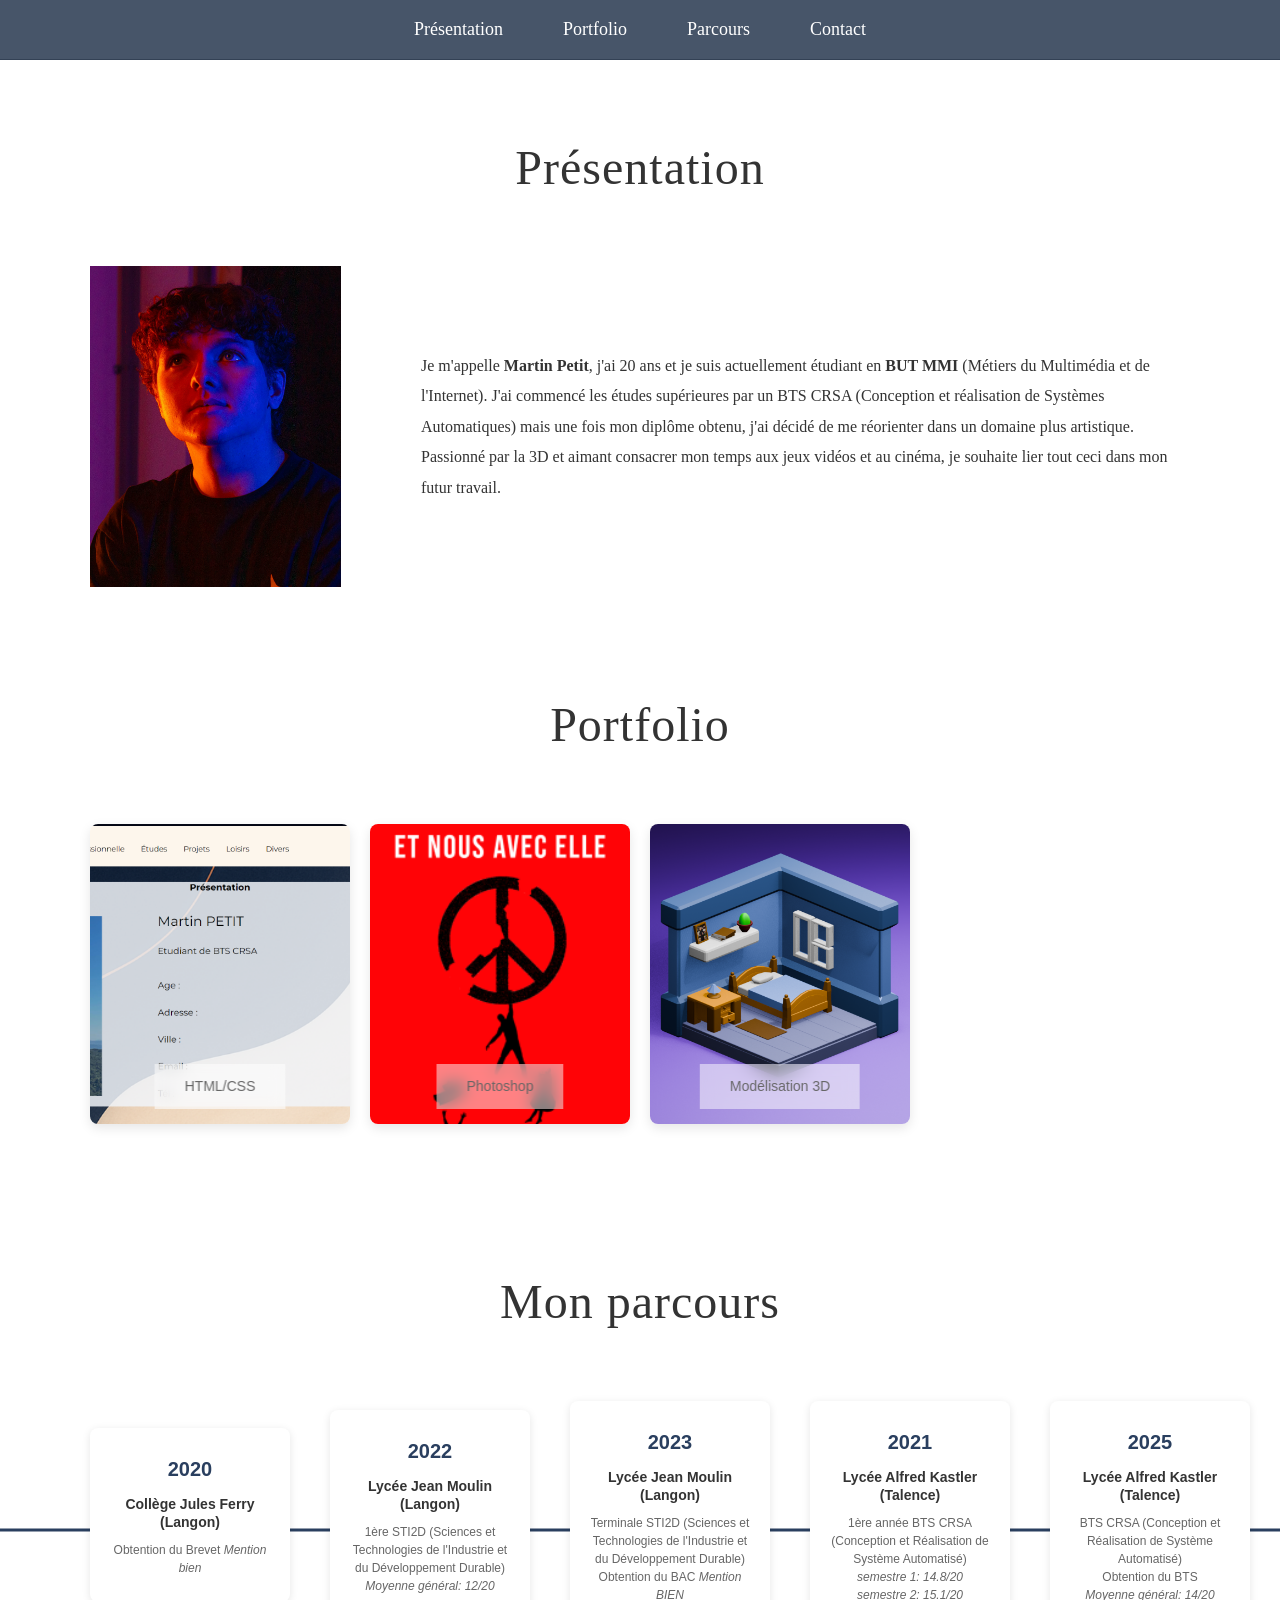
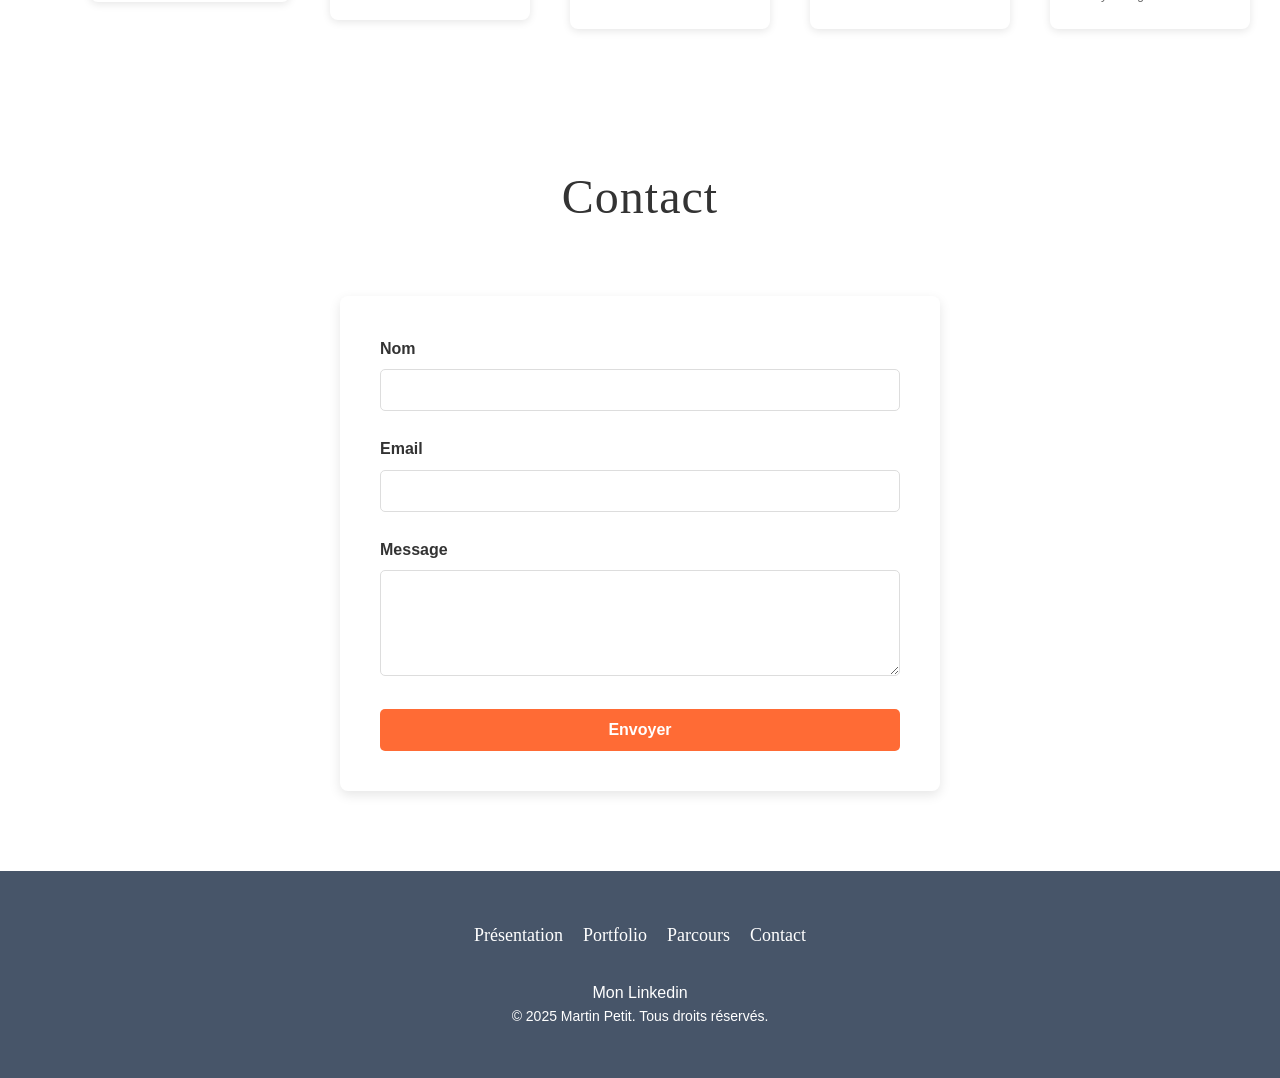
<file: Index.html>
<!DOCTYPE html>
<html lang="fr">
<head>
    <meta charset="UTF-8">
    <meta name="viewport" content="width=device-width, initial-scale=1.0">
    <title>Martin Petit | Portfolio</title>
    <link rel="stylesheet" href="style.css">
</head>
<body>

    <header>
        <div class="header-container">
            <div class="logo">Martin Petit</div>
            <nav>
                <ul>
                    <li><a href="#Presentation">Présentation</a></li>
                    <li><a href="#Portfolio">Portfolio</a></li>
                    <li><a href="#Parcours">Parcours</a></li>
                    <li><a href="#Contact">Contact</a></li>
                </ul>
            </nav>
        </div>
    </header>

    <section id="Presentation" class="section-white">
        <div class="container">
            <h2 class="title-center">Présentation</h2>
            <div class="presentation-flex">
                <div class="image-wrapper">
                    <img src="Image/IMG_9733.jpg" alt="Martin Petit">
                </div>
                <div class="text-wrapper">
                    <p>Je m'appelle <strong>Martin Petit</strong>, j'ai 20 ans et je suis actuellement étudiant en <strong>BUT MMI</strong> (Métiers du Multimédia et de l'Internet). J'ai commencé les études supérieures par un BTS CRSA (Conception et réalisation de Systèmes Automatiques) mais une fois mon diplôme obtenu, j'ai décidé de me réorienter dans un domaine plus artistique. Passionné par la 3D et aimant consacrer mon temps aux jeux vidéos et au cinéma, je souhaite lier tout ceci dans mon futur travail.</p>
                </div>
            </div>
        </div>
    </section>

    <section id="Portfolio" class="section-gray">
        <div class="container">
            <h2 class="title-center">Portfolio</h2>
            <div class="portfolio-cards-grid portfolio-grid-home">
                <div class="portfolio-card">
                    <a href="htmlcss.html" class="portfolio-card-link">
                        <div class="portfolio-card-header">
                            <div class="portfolio-card-image">
                                <img src="Image/HTML Part1.png" alt="HTML/CSS">
                            </div>
                            <div class="portfolio-card-desc">
                                <p>HTML/CSS</p>
                            </div>
                        </div>
                        <h3>HTML/CSS</h3>
                    </a>
                </div>
                <div class="portfolio-card">
                    <a href="photoshop.html" class="portfolio-card-link">
                        <div class="portfolio-card-header">
                            <div class="portfolio-card-image">
                                <img src="Image/Photoshop.png" alt="Photoshop">
                            </div>
                            <div class="portfolio-card-desc">
                                <p>Photoshop</p>
                            </div>
                        </div>
                        <h3>Photoshop</h3>
                    </a>
                </div>
                <div class="portfolio-card">
                    <a href="blender.html" class="portfolio-card-link">
                        <div class="portfolio-card-header">
                            <div class="portfolio-card-image">
                                <img src="Image/Chambre.png" alt="Modélisation 3D">
                            </div>
                            <div class="portfolio-card-desc">
                                <p>Modélisation 3D</p>
                            </div>
                        </div>
                        <h3>Modélisation 3D</h3>
                    </a>
                </div>
            </div>
        </div>
    </section>

    <section id="Parcours" class="section-white">
        <div class="container">
            <h2 class="title-center">Mon parcours</h2>
            <div class="parcours-horizontal">
                <div class="parcours-card">
                    <div class="parcours-year">2020</div>
                    <h4>Collège Jules Ferry (Langon)</h4>
                    <p>Obtention du Brevet <em>Mention bien</em></p>
                </div>
                <div class="parcours-card">
                    <div class="parcours-year">2022</div>
                    <h4>Lycée Jean Moulin (Langon)</h4>
                    <p>1ère STI2D (Sciences et Technologies de l'Industrie et du Développement Durable)<br><em>Moyenne général: 12/20</em></p>
                </div>
                <div class="parcours-card">
                    <div class="parcours-year">2023</div>
                    <h4>Lycée Jean Moulin (Langon)</h4>
                    <p>Terminale STI2D (Sciences et Technologies de l'Industrie et du Développement Durable)<br>Obtention du BAC <em>Mention BIEN</em></p>
                </div>
                <div class="parcours-card">
                    <div class="parcours-year">2021</div>
                    <h4>Lycée Alfred Kastler (Talence)</h4>
                    <p>1ère année BTS CRSA (Conception et Réalisation de Système Automatisé)<br><em>semestre 1: 14.8/20</em><br><em>semestre 2: 15.1/20</em></p>
                </div>
                <div class="parcours-card">
                    <div class="parcours-year">2025</div>
                    <h4>Lycée Alfred Kastler (Talence)</h4>
                    <p>BTS CRSA (Conception et Réalisation de Système Automatisé)<br>Obtention du BTS<br><em>Moyenne général: 14/20</em></p>
                </div>
            </div>
        </div>
    </section>

    <section id="Contact" class="section-gray">
        <div class="container">
            <h2 class="title-center">Contact</h2>
            <div class="contact-form-wrapper">
                <form class="contact-form" action="https://formspree.io/f/xeerogld" method="POST">
                    <div class="form-group">
                        <label for="nom">Nom</label>
                        <input type="text" id="nom" name="name" required>
                    </div>
                    <div class="form-group">
                        <label for="email">Email</label>
                        <input type="email" id="email" name="email" required>
                    </div>
                    <div class="form-group">
                        <label for="message">Message</label>
                        <textarea id="message" name="message" rows="5" required></textarea>
                    </div>
                    <button type="submit" class="btn-submit">Envoyer</button>
                </form>
            </div>
            <!-- Popup de confirmation -->
            <div id="successPopup" class="popup-overlay">
                <div class="popup-content">
                    <p>Votre message a bien été envoyé</p>
                    <button class="popup-btn" onclick="closePopup()">Fermer</button>
                </div>
            </div>
        </div>
    </section>

    <footer>
        <div class="container footer-content">
            <nav class="footer-nav">
                <ul>
                    <li><a href="#Presentation">Présentation</a></li>
                    <li><a href="#Portfolio">Portfolio</a></li>
                    <li><a href="#Parcours">Parcours</a></li>
                    <li><a href="#Contact">Contact</a></li>
                </ul>
                <p class="footer-linkedin"><a href="https://www.linkedin.com/in/martin-petit-b996a3388/" target="_blank">Mon Linkedin</a></p>
            </nav>
            <p>&copy; 2025 Martin Petit. Tous droits réservés.</p>
        </div>
    </footer>

    <script>
        // Fonctions pour la popup
        function showPopup() {
            document.getElementById('successPopup').classList.add('active');
        }

        function closePopup() {
            document.getElementById('successPopup').classList.remove('active');
        }

        // Fermer la popup quand on clique en dehors
        document.getElementById('successPopup').addEventListener('click', function(e) {
            if (e.target === this) {
                closePopup();
            }
        });

        // Gérer la soumission du formulaire Formspree
        document.querySelector('.contact-form').addEventListener('submit', function(e) {
            // Afficher la popup
            setTimeout(showPopup, 500);
            // Fermer la popup après 3 secondes
            setTimeout(closePopup, 4000);
            // Laisser le formulaire se soumettre normalement à Formspree
        });
    </script>

</body>
</html>
</file>
<file: style.css>
* {
    box-sizing: border-box;
}

body {
    margin: 0;
    padding: 0;
    font-family: 'Segoe UI', Tahoma, Geneva, Verdana, sans-serif;
    color: #333;
    line-height: 1.6;
    background-color: #fff;
    overflow-x: hidden;
}

html {
    scroll-behavior: smooth;
    width: 100%;
    overflow-x: hidden;
}

.container {
    max-width: 1140px;
    margin: 0 auto;
    padding: 0 20px;
    width: 100%;
}

@media (max-width: 480px) {
    .container {
        padding: 0 15px;
    }
}

/* ===== HEADER ===== */
header {
    background: #475569;
    padding: 15px 0;
    border-bottom: 1px solid #334155;
    position: sticky;
    top: 0;
    z-index: 100;
    box-shadow: none;
}

.header-container {
    display: flex;
    justify-content: center;
    align-items: center;
    max-width: 1140px;
    margin: 0 auto;
    padding: 0 20px;
}

.logo {
    display: none;
}

nav ul {
    display: flex;
    list-style: none;
    padding: 0;
    margin: 0;
    gap: 60px;
    flex-wrap: wrap;
    justify-content: center;
}

nav ul li a {
    text-decoration: none;
    color: #fff;
    font-weight: 400;
    font-size: 18px;
    transition: color 0.3s ease;
    font-family: 'Georgia', serif;
}

nav ul li a:hover {
    color: #FF6B35;
}

/* ===== SECTIONS ===== */
.section-white {
    background-color: #ffffff;
    padding: 30px 0;
    scroll-margin-top: 80px;
}

.section-gray {
    background-color: #ffffff;
    padding: 30px 0;
    scroll-margin-top: 80px;
}

/* Project intro styling */
.project-intro {
    max-width: 800px;
    margin: 0 auto 15px auto;
    text-align: center;
    font-size: 16px;
    line-height: 1.8;
    color: #555;
}

.roles-list {
    list-style: none;
    padding: 0;
    margin: 20px 0 0 0;
    text-align: center;
    max-width: 800px;
    margin-left: auto;
    margin-right: auto;
}

.roles-list li {
    padding: 0;
    margin-bottom: 8px;
    position: relative;
}

.roles-list li:before {
    content: "— ";
}

h2 {
    font-size: 48px;
    margin-bottom: 20px;
    color: #333;
    font-family: 'Georgia', serif;
    font-weight: 400;
    letter-spacing: 1px;
}

h3 {
    font-size: 28px;
    color: #333;
    margin: 40px 0 30px 0;
    padding-bottom: 10px;
    border-bottom: 3px solid #FF6B35;
}

.title-center {
    text-align: center;
    margin-bottom: 60px;
}

/* ===== PRESENTATION SECTION ===== */
.presentation-flex {
    display: flex;
    align-items: center;
    gap: 80px;
}

.image-wrapper {
    flex-shrink: 0;
}

.image-wrapper img {
    width: 251px;
    height: 321px;
    object-fit: cover;
    box-shadow: none;
    border-radius: 0;
    display: block;
}

.text-wrapper {
    flex: 1;
    padding-top: 0;
}

.text-wrapper p {
    font-size: 16px;
    line-height: 1.9;
    color: #333;
    font-family: 'Georgia', serif;
    margin: 0;
}

@media (max-width: 768px) {
    .text-wrapper p {
        font-size: 15px;
    }
}

@media (max-width: 480px) {
    .text-wrapper p {
        font-size: 14px;
    }
}

.text-wrapper strong {
    color: #333;
    font-weight: 600;
}

/* ===== PORTFOLIO SECTION ===== */
.portfolio-cards-grid {
    display: grid;
    grid-template-columns: repeat(3, 1fr);
    gap: 25px;
    margin-bottom: 40px;
    max-width: 100%;
    margin-left: auto;
    margin-right: auto;
}

.portfolio-grid-home {
    grid-template-columns: repeat(4, 1fr) !important;
    max-width: 100% !important;
    margin-left: 0 !important;
    margin-right: 0 !important;
    gap: 20px;
}

.portfolio-card {
    overflow: hidden;
    background: white;
    border-radius: 8px;
    box-shadow: 0 4px 12px rgba(0, 0, 0, 0.1);
    transition: transform 0.3s ease, box-shadow 0.3s ease;
    display: flex;
    flex-direction: column;
}

.portfolio-card:hover {
    transform: translateY(-10px);
    box-shadow: 0 8px 20px rgba(0, 0, 0, 0.15);
}

.portfolio-card-link {
    text-decoration: none;
    display: flex;
    flex-direction: column;
    height: 100%;
}

.portfolio-card-header {
    display: flex;
    flex-direction: column;
    gap: 0;
    position: relative;
    flex: 1;
    overflow: hidden;
}

.portfolio-card-image {
    width: 100%;
    height: 300px;
    overflow: hidden;
    background: #f0f0f0;
    border-radius: 0;
    flex-shrink: 0;
}

.portfolio-card-image img {
    width: 100%;
    height: 100%;
    object-fit: cover;
    transition: transform 0.3s ease;
    display: block;
}

.portfolio-card:hover .portfolio-card-image img {
    transform: scale(1.08);
}

.portfolio-card-desc {
    position: absolute;
    bottom: 15px;
    left: 50%;
    transform: translateX(-50%);
    background: rgba(255, 255, 255, 0.5);
    padding: 12px 30px;
    display: flex;
    align-items: center;
    justify-content: center;
    width: fit-content;
    text-align: center;
    backdrop-filter: blur(8px);
    border-radius: 0;
}

.portfolio-card-desc p {
    margin: 0;
    font-size: 14px;
    color: #666;
    line-height: 1.5;
    white-space: nowrap;
}

.portfolio-card h3 {
    display: none;
}

/* ===== HTML PAGES SCROLL SECTION ===== */
.html-pages-scroll {
    display: flex;
    flex-direction: column;
    gap: 0;
    max-width: 100%;
    margin: 0 auto;
}

.html-pages-scroll img {
    width: 100%;
    height: auto;
    display: block;
    margin: 0;
    padding: 0;
}

/* ===== PARCOURS SECTION ===== */
.parcours-timeline {
    display: grid;
    grid-template-columns: 1fr;
    gap: 0;
}

.parcours-item {
    display: flex;
    gap: 30px;
    padding: 30px 0;
    border-bottom: 1px solid #ddd;
    align-items: flex-start;
}

.parcours-item:last-child {
    border-bottom: none;
}

.parcours-year {
    flex-shrink: 0;
    width: 80px;
    font-size: 24px;
    font-weight: bold;
    color: #FF6B35;
    padding-top: 5px;
}

.parcours-content h4 {
    margin: 0 0 10px 0;
    color: #333;
    font-size: 18px;
    font-weight: 600;
}

.parcours-content p {
    margin: 0;
    color: #666;
    font-size: 15px;
    line-height: 1.6;
}

/* ===== PARCOURS HORIZONTAL ===== */
.parcours-horizontal {
    display: flex;
    gap: 40px;
    padding-bottom: 30px;
    position: relative;
    align-items: center;
    justify-content: space-around;
    width: 100%;
}

.parcours-horizontal::before {
    content: '';
    position: absolute;
    top: 50%;
    left: 50%;
    transform: translateX(-50%) translateY(-50%);
    height: 3px;
    background-color: #2a3f5f;
    z-index: 0;
    width: 100vw;
}

.parcours-card {
    flex-shrink: 0;
    background: white;
    border-radius: 8px;
    padding: 25px 20px;
    box-shadow: 0 2px 8px rgba(0, 0, 0, 0.1);
    min-width: 160px;
    max-width: 200px;
    text-align: center;
    position: relative;
    z-index: 1;
    word-break: break-word;
    overflow-wrap: break-word;
}

.parcours-card .parcours-year {
    font-size: 20px;
    color: #2a3f5f;
    margin-bottom: 10px;
    width: auto;
    padding: 0;
}

.parcours-card h4 {
    margin: 0 0 10px 0;
    font-size: 14px;
    font-weight: 600;
    color: #333;
    word-break: break-word;
    overflow-wrap: break-word;
    line-height: 1.3;
}

.parcours-card p {
    margin: 0;
    font-size: 12px;
    line-height: 1.5;
    color: #666;
}

.parcours-card em {
    font-style: italic;
    color: #666;
    font-weight: normal;
}

/* ===== CONTACT SECTION ===== */
.contact-form-wrapper {
    max-width: 600px;
    margin: 0 auto 50px auto;
}

.contact-form {
    background: white;
    padding: 40px;
    border-radius: 8px;
    box-shadow: 0 4px 12px rgba(0, 0, 0, 0.1);
}

.form-group {
    margin-bottom: 25px;
}

.form-group label {
    display: block;
    margin-bottom: 8px;
    font-weight: 600;
    color: #333;
}

.form-group input,
.form-group textarea {
    width: 100%;
    padding: 12px 15px;
    border: 1px solid #ddd;
    border-radius: 5px;
    font-family: 'Segoe UI', Tahoma, Geneva, Verdana, sans-serif;
    font-size: 14px;
    transition: border-color 0.3s ease;
    box-sizing: border-box;
}

.form-group input:focus,
.form-group textarea:focus {
    outline: none;
    border-color: #FF6B35;
    box-shadow: 0 0 5px rgba(255, 107, 53, 0.3);
}

.btn-submit {
    width: 100%;
    padding: 12px 30px;
    background-color: #FF6B35;
    color: white;
    border: none;
    border-radius: 5px;
    font-size: 16px;
    font-weight: 600;
    cursor: pointer;
    transition: background-color 0.3s ease;
}

.btn-submit:hover {
    background-color: #E85A1F;
}

.contact-info {
    text-align: center;
    margin-top: 40px;
}

.contact-info p {
    margin: 0 0 20px 0;
    font-weight: 600;
}

.contact-info a {
    display: inline-block;
    margin: 0 15px;
    color: #FF6B35;
    text-decoration: none;
    font-weight: 500;
    transition: color 0.3s ease;
}

.contact-info a:hover {
    color: #E85A1F;
    text-decoration: underline;
}

/* ===== PROJECTS DETAILED SECTION ===== */
.projects-detailed {
    display: grid;
    grid-template-columns: 1fr;
    gap: 40px;
}

.project-detail {
    margin-bottom: 20px;
}

.project-detail h3 {
    margin-bottom: 30px;
    border-bottom: 3px solid #FF6B35;
    padding-bottom: 15px;
}

.project-content {
    display: grid;
    grid-template-columns: 1fr 1fr;
    gap: 30px;
    align-items: center;
}

.project-content img {
    width: 100%;
    height: auto;
    border-radius: 5px;
    display: block;
    max-width: 100%;
    margin: 0 auto;
}

.project-text {
    background: rgba(255, 255, 255, 0.5);
    padding: 25px;
    border-radius: 5px;
}

/* Styles spécifiques à la page Photoshop */
.photoshop-page .project-content img {
    max-width: 50%;
}

@media (max-width: 768px) {
    .photoshop-page .project-content img {
        max-width: 100%;
    }
}

/* Amélioration images Blender sur mobile */
@media (max-width: 768px) {
    .blender-page .project-content img {
        max-width: 100%;
    }
}

/* Grille SolidWorks */
.solidworks-grid {
    display: grid;
    grid-template-columns: repeat(auto-fit, minmax(150px, 1fr));
    gap: 15px;
    margin: 15px 0;
}

.solidworks-project {
    display: flex;
    justify-content: center;
    align-items: center;
}

.solidworks-project img {
    width: 100%;
    height: auto;
    display: block;
    max-width: 100%;
}

.project-text p {
    margin: 0 0 20px 0;
    font-size: 15px;
    line-height: 1.8;
    color: #555;
}

.project-text p:last-child {
    margin-bottom: 0;
}

/* ===== FOOTER ===== */
footer {
    background: #475569;
    padding: 50px 0;
    border-top: none;
}

.footer-content {
    text-align: center;
}

.footer-nav ul {
    display: flex;
    justify-content: center;
    list-style: none;
    padding: 0;
    margin: 0 0 30px 0;
    gap: 20px;
    flex-wrap: wrap;
}

.footer-nav a {
    text-decoration: none;
    color: #fff;
    font-weight: 500;
    transition: color 0.3s ease;
}

.footer-nav a:hover {
    color: #FF6B35;
    text-decoration: underline;
}

.footer-linkedin {
    margin: 0 0 0 0;
    font-weight: 500;
}

.footer-linkedin a {
    text-decoration: none;
    color: #fff;
    transition: color 0.3s ease;
    font-size: 16px;
}

.footer-linkedin a:hover {
    color: #FF6B35;
}

footer p {
    color: #fff;
    margin: 0;
    font-size: 14px;
}

/* ===== POPUP ===== */
.popup-overlay {
    display: none;
    position: fixed;
    top: 0;
    left: 0;
    width: 100%;
    height: 100%;
    background-color: rgba(0, 0, 0, 0.5);
    z-index: 1000;
    justify-content: center;
    align-items: center;
}

.popup-overlay.active {
    display: flex;
}

.popup-content {
    background-color: white;
    padding: 40px;
    border-radius: 10px;
    text-align: center;
    box-shadow: 0 4px 20px rgba(0, 0, 0, 0.3);
    max-width: 400px;
    animation: popupSlideIn 0.3s ease-out;
}

@keyframes popupSlideIn {
    from {
        transform: scale(0.8);
        opacity: 0;
    }
    to {
        transform: scale(1);
        opacity: 1;
    }
}

.popup-content p {
    font-size: 18px;
    color: #333;
    margin: 0 0 25px 0;
    font-family: 'Georgia', serif;
}

.popup-btn {
    padding: 12px 30px;
    background-color: #FF6B35;
    color: white;
    border: none;
    border-radius: 5px;
    font-size: 16px;
    font-weight: 600;
    cursor: pointer;
    transition: background-color 0.3s ease;
}

.popup-btn:hover {
    background-color: #E85A1F;
}

/* ===== RESPONSIVE ===== */
/* Tablettes (1024px) */
@media (max-width: 1024px) {
    header {
        padding: 12px 0;
    }

    .header-container {
        padding: 0 15px;
    }

    nav ul {
        gap: 40px;
    }

    .portfolio-grid-home {
        grid-template-columns: repeat(2, 1fr) !important;
    }

    .portfolio-cards-grid {
        grid-template-columns: repeat(2, 1fr);
    }

    .presentation-flex {
        gap: 50px;
    }

    .project-content {
        gap: 20px;
    }

    .carousel-image {
        height: 300px;
    }

    .solidworks-carousel {
        grid-template-columns: 1fr;
        gap: 20px;
    }

    .solidworks-grid {
        grid-template-columns: repeat(2, 1fr);
    }

    footer {
        padding: 40px 0;
    }

    .footer-nav ul {
        gap: 25px;
    }
}

/* Petites tablettes/Grand mobile (768px) */
@media (max-width: 768px) {
    header {
        padding: 10px 0;
    }

    .header-container {
        padding: 0 10px;
    }

    .presentation-flex {
        flex-direction: column;
        gap: 30px;
    }

    .image-wrapper img {
        width: 100%;
        max-width: 321px;
        height: auto;
    }

    nav ul {
        gap: 20px;
        flex-direction: row;
        flex-wrap: wrap;
    }

    nav ul li a {
        font-size: 16px;
    }

    .portfolio-grid-home {
        grid-template-columns: repeat(2, 1fr) !important;
    }

    .portfolio-cards-grid {
        grid-template-columns: repeat(2, 1fr);
    }

    .portfolio-category-grid {
        grid-template-columns: repeat(auto-fit, minmax(200px, 1fr));
        gap: 20px;
    }

    .project-content {
        grid-template-columns: 1fr;
        gap: 20px;
    }

    h2 {
        font-size: 36px;
    }

    h3 {
        font-size: 24px;
    }

    .parcours-item {
        flex-direction: column;
        gap: 10px;
        padding: 20px 0;
    }

    .parcours-year {
        width: auto;
    }

    .parcours-horizontal {
        gap: 15px;
        justify-content: flex-start;
        overflow-x: auto;
        padding: 20px 0;
    }

    .parcours-horizontal::before {
        width: 100vw;
    }

    .parcours-card {
        min-width: 160px;
        padding: 20px 15px;
    }

    .carousel-image {
        height: 250px;
    }

    .carousel-item h3 {
        font-size: 20px;
    }

    .carousel-item p {
        font-size: 14px;
        line-height: 1.6;
    }

    .carousel-controls {
        display: grid;
        grid-template-columns: 1fr 1fr;
        gap: 10px;
        margin-top: 20px;
    }

    .carousel-btn {
        padding: 10px 15px;
        font-size: 13px;
        width: 100%;
    }

    .solidworks-grid {
        grid-template-columns: repeat(2, 1fr);
    }

    .contact-form {
        padding: 25px;
    }

    footer {
        padding: 30px 0;
    }

    .footer-nav ul {
        gap: 15px;
        margin-bottom: 20px;
    }

    footer p {
        font-size: 13px;
    }
}

/* Mobile (480px et moins) */
@media (max-width: 480px) {
    header {
        padding: 16px 0;
    }

    .header-container {
        padding: 0 10px;
    }

    nav ul {
        gap: 12px;
        flex-wrap: nowrap;
        justify-content: center;
    }

    nav ul li a {
        font-size: 14px;
        padding: 8px 10px;
    }

    .presentation-flex {
        gap: 20px;
    }

    .image-wrapper img {
        width: 100%;
        max-width: 100%;
        height: auto;
    }

    .portfolio-grid-home {
        grid-template-columns: 1fr !important;
        gap: 15px;
    }

    .portfolio-cards-grid {
        grid-template-columns: 1fr;
    }

    .portfolio-card-image {
        height: 200px;
    }

    .contact-form {
        padding: 15px;
    }

    .form-group {
        margin-bottom: 15px;
    }

    .form-group input,
    .form-group textarea {
        font-size: 16px;
    }

    .section-white,
    .section-gray {
        padding: 30px 0;
    }

    h2 {
        font-size: 28px;
        margin-bottom: 20px;
    }

    h3 {
        font-size: 20px;
        margin: 30px 0 20px 0;
    }

    .project-content {
        padding: 15px;
    }

    .projects-detailed {
        gap: 30px;
    }

    .project-content img {
        max-width: 100%;
    }

    .parcours-horizontal {
        gap: 10px;
        padding-bottom: 15px;
        justify-content: flex-start;
        overflow-x: auto;
        -webkit-overflow-scrolling: touch;
    }

    .parcours-horizontal::before {
        display: none;
    }

    .parcours-card {
        min-width: 140px;
        max-width: 140px;
        padding: 15px 10px;
        font-size: 13px;
    }

    .parcours-card .parcours-year {
        font-size: 18px;
        margin-bottom: 8px;
    }

    .parcours-card h4 {
        font-size: 13px;
        margin-bottom: 5px;
        line-height: 1.2;
    }

    .parcours-card p {
        font-size: 11px;
        line-height: 1.4;
    }

    .carousel-image {
        height: 200px;
    }

    .carousel-controls {
        display: grid;
        grid-template-columns: 1fr 1fr;
        gap: 8px;
        margin-top: 15px;
    }

    .carousel-btn {
        padding: 10px 12px;
        font-size: 12px;
        width: 100%;
    }

    .carousel-item h3 {
        font-size: 18px;
        margin: 0 0 10px 0;
    }

    .carousel-item p {
        font-size: 13px;
        line-height: 1.5;
    }

    .solidworks-grid {
        grid-template-columns: 1fr;
    }

    .content-section {
        padding: 15px 0;
    }

    footer {
        padding: 40px 0;
    }

    .footer-nav ul {
        gap: 15px;
        flex-wrap: wrap;
    }

    .footer-nav a {
        font-size: 15px;
    }

    footer p {
        font-size: 14px;
    }
}

/* ===== SOLIDWORKS CAROUSEL ===== */
.solidworks-carousel {
    display: grid;
    grid-template-columns: 1fr 1fr;
    gap: 40px;
    align-items: center;
}

@media (max-width: 768px) {
    .solidworks-carousel {
        grid-template-columns: 1fr;
        gap: 20px;
    }
}

@media (max-width: 480px) {
    .solidworks-carousel {
        gap: 15px;
    }
}

.carousel-image {
    width: 100%;
    height: 400px;
    overflow: hidden;
    border-radius: 8px;
    box-shadow: 0 4px 12px rgba(0, 0, 0, 0.1);
}

@media (max-width: 768px) {
    .carousel-image {
        height: 300px;
    }
}

@media (max-width: 480px) {
    .carousel-image {
        height: 250px;
    }
}

.carousel-image img {
    width: 100%;
    height: 100%;
    object-fit: cover;
    display: block;
}

.carousel-content {
    flex: 1;
}

.carousel-item {
    display: none;
}

.carousel-item.active {
    display: block;
}

.carousel-item h3 {
    font-size: 24px;
    color: #333;
    margin: 0 0 15px 0;
    padding-bottom: 10px;
    border-bottom: 3px solid #FF6B35;
}

.carousel-item p {
    font-size: 15px;
    line-height: 1.8;
    color: #555;
    margin: 0 0 15px 0;
}

@media (max-width: 768px) {
    .carousel-item h3 {
        font-size: 20px;
        margin: 0 0 12px 0;
    }

    .carousel-item p {
        font-size: 14px;
        line-height: 1.6;
    }
}

@media (max-width: 480px) {
    .carousel-item h3 {
        font-size: 18px;
        margin: 0 0 10px 0;
        padding-bottom: 8px;
    }

    .carousel-item p {
        font-size: 13px;
        line-height: 1.5;
        margin: 0;
    }
}

.carousel-controls {
    display: flex;
    gap: 15px;
    margin-top: 30px;
}

@media (max-width: 768px) {
    .carousel-controls {
        gap: 10px;
        margin-top: 20px;
    }
}

@media (max-width: 480px) {
    .carousel-controls {
        display: grid;
        grid-template-columns: 1fr 1fr;
        gap: 8px;
        margin-top: 15px;
    }
}

.carousel-btn {
    padding: 10px 20px;
    background-color: #FF6B35;
    color: white;
    border: none;
    border-radius: 5px;
    font-size: 14px;
    font-weight: 600;
    cursor: pointer;
    transition: background-color 0.3s ease;
}

@media (max-width: 768px) {
    .carousel-btn {
        padding: 10px 15px;
        font-size: 13px;
    }
}

@media (max-width: 480px) {
    .carousel-btn {
        padding: 8px 12px;
        font-size: 12px;
        width: 100%;
    }
}

.carousel-btn:hover {
    background-color: #E85A1F;
}

/* ===== PHOTO PAGE CAROUSEL ===== */
.photo-carousel-container {
    display: flex;
    align-items: center;
    gap: 0;
    margin: 30px auto 50px auto;
    max-width: 1200px;
    width: 100%;
    padding: 0 60px 0 60px;
    justify-content: center;
    position: relative;
}

.carousel-wrapper {
    flex: 1;
    min-width: 0;
    overflow: hidden;
    border-radius: 8px;
    box-shadow: 0 4px 12px rgba(0, 0, 0, 0.1);
    height: 400px;
}

.carousel-track {
    display: flex;
    gap: 16px;
    transition: transform 0.5s ease;
    padding: 8px;
    background-color: #f5f5f5;
    height: 100%;
}

.carousel-img {
    flex: 0 0 100%;
    width: 100%;
    height: 100%;
    object-fit: contain;
    border-radius: 4px;
    display: block;
}

.carousel-item {
    flex: 0 0 100%;
    width: 100%;
    height: 100%;
    display: flex;
    flex-direction: row;
    align-items: center;
    gap: 30px;
    padding: 20px;
}

.carousel-item img {
    flex: 0 0 60%;
    height: 100%;
    object-fit: contain;
    max-width: 60%;
}

.carousel-text {
    flex: 1;
    display: flex;
    flex-direction: column;
    justify-content: center;
    min-width: 0;
}

.carousel-text h4 {
    margin: 0 0 10px 0;
    font-size: 24px;
    color: #333;
    font-family: 'Georgia', serif;
    font-weight: 400;
}

.carousel-text p {
    margin: 0;
    font-size: 16px;
    color: #666;
    line-height: 1.6;
    font-family: 'Georgia', serif;
    word-wrap: break-word;
}

.carousel-btn {
    position: absolute;
    top: 50%;
    transform: translateY(-50%);
    padding: 12px 16px;
    background-color: #FF6B35;
    color: white;
    border: none;
    border-radius: 5px;
    font-size: 20px;
    cursor: pointer;
    transition: background-color 0.3s ease;
    height: 45px;
    width: 45px;
    display: flex;
    align-items: center;
    justify-content: center;
    flex-shrink: 0;
    z-index: 10;
}

.carousel-btn:hover {
    background-color: #E85A1F;
}

.carousel-btn-prev {
    left: 15px;
}

.carousel-btn-next {
    right: 15px;
}

/* ===== PHOTO GALLERY SIMPLE (non-carousel) ===== */
.photo-gallery-simple {
    display: flex;
    justify-content: center;
    align-items: center;
    gap: 16px;
    margin: 30px 0 50px 0;
    padding: 8px;
    background-color: #f5f5f5;
    border-radius: 8px;
    box-shadow: 0 4px 12px rgba(0, 0, 0, 0.1);
    flex-wrap: nowrap;
    max-width: 1100px;
    margin-left: auto;
    margin-right: auto;
}

.photo-gallery-simple-img {
    height: 300px;
    object-fit: contain;
    border-radius: 4px;
    display: block;
    flex-shrink: 0;
}

.photo-gallery-simple-2 .photo-gallery-simple-img {
    flex: 0 0 calc(50% - 8px);
}

.photo-gallery-simple-3 .photo-gallery-simple-img {
    flex: 0 0 calc(33.33% - 11px);
}

/* ===== PHOTO TEXT SECTION ===== */
.photo-text-section {
    margin-top: 30px;
    margin-bottom: 20px;
    max-width: 800px;
    margin-left: auto;
    margin-right: auto;
}

.photo-textarea {
    width: 100%;
    min-height: 150px;
    padding: 15px;
    border: 2px solid #ddd;
    border-radius: 4px;
    font-family: 'Georgia', serif;
    font-size: 16px;
    line-height: 1.6;
    resize: vertical;
    color: #333;
    background-color: #fafafa;
    transition: border-color 0.3s ease, background-color 0.3s ease;
}

.photo-textarea:focus {
    outline: none;
    border-color: #FF6B35;
    background-color: #fff;
}

@media (max-width: 1024px) {
    .photo-carousel-container {
        gap: 0;
        padding: 0 30px;
    }

    .carousel-wrapper {
        height: 350px;
    }

    .carousel-text p {
        font-size: 15px;
    }

    .carousel-btn {
        width: 40px;
        height: 40px;
        font-size: 18px;
    }

    .carousel-btn-prev {
        left: 10px;
    }

    .carousel-btn-next {
        right: 10px;
    }
}

@media (max-width: 768px) {
    .photo-carousel-container {
        flex-direction: column;
        gap: 15px;
        margin: 30px auto;
        padding: 0 20px;
        position: relative;
    }

    .carousel-wrapper {
        width: 100%;
        height: 300px;
        margin-bottom: 15px;
    }

    .carousel-item {
        flex-direction: column;
        gap: 15px;
        padding: 15px;
    }

    .carousel-item img {
        flex: 0 0 auto;
        width: 100%;
        max-width: 100%;
        height: auto;
        max-height: 250px;
        object-fit: contain;
    }

    .carousel-text {
        width: 100%;
    }

    .carousel-text h4 {
        font-size: 20px;
    }

    .carousel-text p {
        font-size: 14px;
    }

    .carousel-btn {
        height: 40px;
        width: 40px;
        font-size: 16px;
        padding: 8px 12px;
        position: absolute;
        top: 50%;
        transform: translateY(-50%);
    }

    .carousel-btn-prev {
        left: 10px;
    }

    .carousel-btn-next {
        right: 10px;
    }

    .photo-text-section {
        margin-top: 30px;
    }

    .photo-textarea {
        min-height: 120px;
        font-size: 15px;
        padding: 12px;
    }
}

@media (max-width: 480px) {
    .photo-carousel-container {
        flex-direction: column;
        gap: 10px;
        margin: 20px 0;
        padding: 0 15px;
        position: relative;
    }

    .carousel-wrapper {
        width: 100%;
        height: 250px;
        margin-bottom: 10px;
    }

    .carousel-item {
        flex-direction: column;
        gap: 12px;
        padding: 12px;
    }

    .carousel-item img {
        width: 100%;
        max-width: 100%;
        height: auto;
        max-height: 180px;
    }

    .carousel-text {
        width: 100%;
        text-align: center;
    }

    .carousel-text h4 {
        font-size: 16px;
        margin: 0 0 8px 0;
    }

    .carousel-text p {
        font-size: 13px;
        line-height: 1.5;
    }

    .carousel-btn {
        height: 35px;
        width: 35px;
        font-size: 14px;
        padding: 6px 10px;
        position: absolute;
        top: 50%;
        transform: translateY(-50%);
    }

    .carousel-btn-prev {
        left: 0px;
    }

    .carousel-btn-next {
        right: 0px;
    }

    .photo-text-section {
        margin-top: 20px;
    }

    .photo-textarea {
        min-height: 100px;
        font-size: 14px;
        padding: 10px;
    }
}

/* Très petits écrans (360px et moins) */
@media (max-width: 360px) {
    .container {
        padding: 0 10px;
    }

    .photo-carousel-container {
        flex-direction: column;
        gap: 8px;
        margin: 15px 0;
        padding: 0 10px;
        position: relative;
    }

    .carousel-wrapper {
        width: 100%;
        height: 200px;
        margin-bottom: 8px;
    }

    .carousel-item {
        flex-direction: column;
        gap: 10px;
        padding: 10px;
    }

    .carousel-item img {
        width: 100%;
        max-width: 100%;
        height: auto;
        max-height: 150px;
    }

    .carousel-text {
        width: 100%;
        text-align: center;
    }

    .carousel-text h4 {
        font-size: 14px;
        margin: 0 0 5px 0;
    }

    .carousel-text p {
        font-size: 11px;
        line-height: 1.4;
    }

    .carousel-btn {
        height: 30px;
        width: 30px;
        font-size: 12px;
        padding: 4px 8px;
        position: absolute;
        top: 50%;
        transform: translateY(-50%);
    }

    .carousel-btn-prev {
        left: 0px;
    }

    .carousel-btn-next {
        right: 0px;
    }

    h2 {
        font-size: 24px;
        margin-bottom: 15px;
    }

    h3 {
        font-size: 18px;
        margin: 20px 0 15px 0;
    }

    .project-intro {
        font-size: 14px;
        line-height: 1.6;
        margin: 0 auto 10px auto;
    }

    .portfolio-cards-grid {
        grid-template-columns: 1fr;
        gap: 10px;
    }

    .portfolio-card-image {
        height: 180px;
    }

    footer {
        padding: 20px 0;
    }

    .footer-nav ul {
        gap: 8px;
        flex-wrap: wrap;
    }

    .footer-nav a {
        font-size: 12px;
    }

    footer p {
        font-size: 11px;
    }
}
</file>
